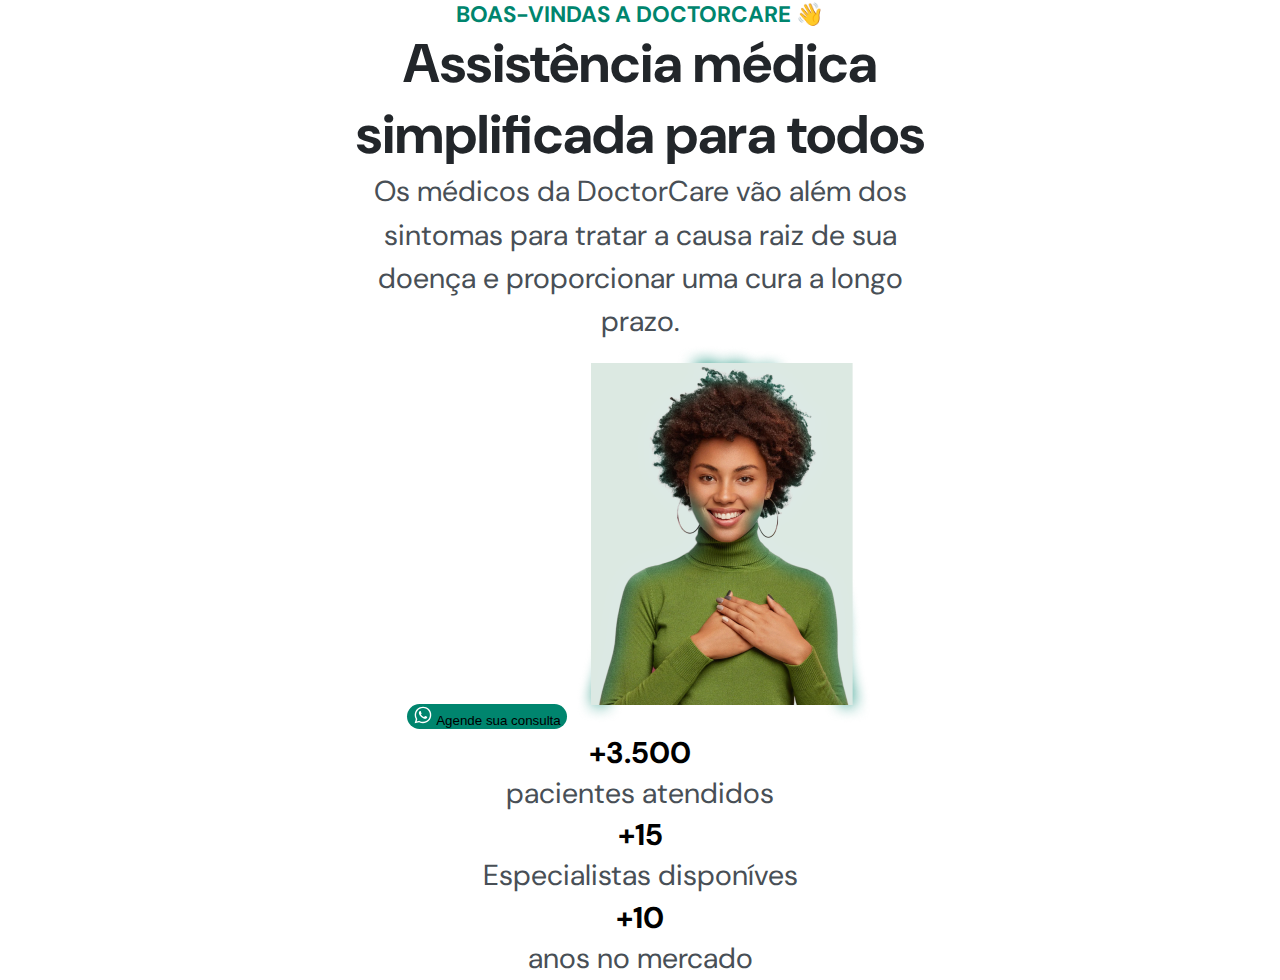
<file: index.html>
<!DOCTYPE html>
<html lang="pt-br">
  <head>
    <meta charset="UTF-8" />
    <meta name="viewport" content="width=device-width, initial-scale=1.0" />
    <title>DoctorCare</title>
    <link rel="stylesheet" href="style.css" />

    <!--Fonte-->
    <link rel="preconnect" href="https://fonts.googleapis.com" />
    <link rel="preconnect" href="https://fonts.gstatic.com" crossorigin />
    <link
      href="https://fonts.googleapis.com/css2?family=DM+Sans:wght@400;700&display=swap"
      rel="stylesheet"
    />
  </head>
  <body>
    <header>
      <h4>BOAS-VINDAS A DOCTORCARE 👋</h4>
      <h1>Assistência médica simplificada para todos</h1>

      <p>
        Os médicos da DoctorCare vão além dos sintomas para tratar a causa raiz
        de sua doença e proporcionar uma cura a longo prazo.
      </p>
      <button>
        <svg
          width="20"
          height="20"
          viewBox="0 0 20 20"
          fill="none"
          xmlns="http://www.w3.org/2000/svg"
        >
          <path
            d="M13.8337 11.6667C13.667 11.5833 12.5837 11.0833 12.417 11C12.2503 10.9167 12.0837 10.9167 11.917 11.0833C11.7503 11.25 11.417 11.75 11.2503 11.9167C11.167 12.0833 11.0003 12.0833 10.8337 12C10.2503 11.75 9.66699 11.4167 9.16699 11C8.75033 10.5833 8.33366 10.0833 8.00033 9.58334C7.91699 9.41668 8.00033 9.25001 8.08366 9.16668C8.16699 9.08334 8.25033 8.91668 8.41699 8.83334C8.50033 8.75001 8.58366 8.58334 8.58366 8.50001C8.66699 8.41668 8.66699 8.25001 8.58366 8.16668C8.50033 8.08334 8.08366 7.08334 7.91699 6.66668C7.83366 6.08334 7.66699 6.08334 7.50033 6.08334C7.41699 6.08334 7.25033 6.08334 7.08366 6.08334C6.91699 6.08334 6.66699 6.25001 6.58366 6.33334C6.08366 6.83334 5.83366 7.41668 5.83366 8.08334C5.91699 8.83334 6.16699 9.58334 6.66699 10.25C7.58366 11.5833 8.75033 12.6667 10.167 13.3333C10.5837 13.5 10.917 13.6667 11.3337 13.75C11.7503 13.9167 12.167 13.9167 12.667 13.8333C13.2503 13.75 13.7503 13.3333 14.0837 12.8333C14.2503 12.5 14.2503 12.1667 14.167 11.8333C14.167 11.8333 14.0003 11.75 13.8337 11.6667ZM15.917 4.08334C12.667 0.833344 7.41699 0.833344 4.16699 4.08334C1.50033 6.75001 1.00033 10.8333 2.83366 14.0833L1.66699 18.3333L6.08366 17.1667C7.33366 17.8333 8.66699 18.1667 10.0003 18.1667C14.5837 18.1667 18.2503 14.5 18.2503 9.91668C18.3337 7.75001 17.417 5.66668 15.917 4.08334ZM13.667 15.75C12.5837 16.4167 11.3337 16.8333 10.0003 16.8333C8.75033 16.8333 7.58366 16.5 6.50033 15.9167L6.25033 15.75L3.66699 16.4167L4.33366 13.9167L4.16699 13.6667C2.16699 10.3333 3.16699 6.16668 6.41699 4.08334C9.66699 2.00001 13.8337 3.08334 15.8337 6.25001C17.8337 9.50001 16.917 13.75 13.667 15.75Z"
            fill="white"
          />
        </svg>
        Agende sua consulta
      </button>

      <img
        src="/assets/Foto.png"
        alt="Mulher negra vestindo moletom verde e sorrindo"
      />

      <h3>+3.500</h3>
      <p>pacientes atendidos</p>
      <h3>+15</h3>
      <p>Especialistas disponíves</p>
      <h3>+10</h3>
      <p>anos no mercado</p>
    </header>
  </body>
</html>
</file>
<file: style.css>
* {
  margin: 0;
}
:root {
  --primary-color: hsl(170, 100%, 26%);
  --headline: hsl(210, 11%, 15%);
  --paragraph: hsl(210, 9%, 31%);

  font-size: 62, 5%;
}
body {
  font-family: DM Sans;
  font-size: 1.6rem;
  text-align: center;
}
header {
  width: 37.5rem;
  margin-right: auto;
  margin-left: auto;
}
h4 {
  font-size: 1.4rem;
  color: var(--primary-color);
}
h1 {
  font-size: 3.4rem;
  color: var(--headline);
  line-height: 130%;
}
p {
  font-size: 1.8rem;
  line-height: 150%;
  font-weight: 400;
  color: var(--paragraph);
}
button {
  background: var(--primary-color);
  border: none;
  border-radius: 0.8rem;
}
img {
}
</file>
